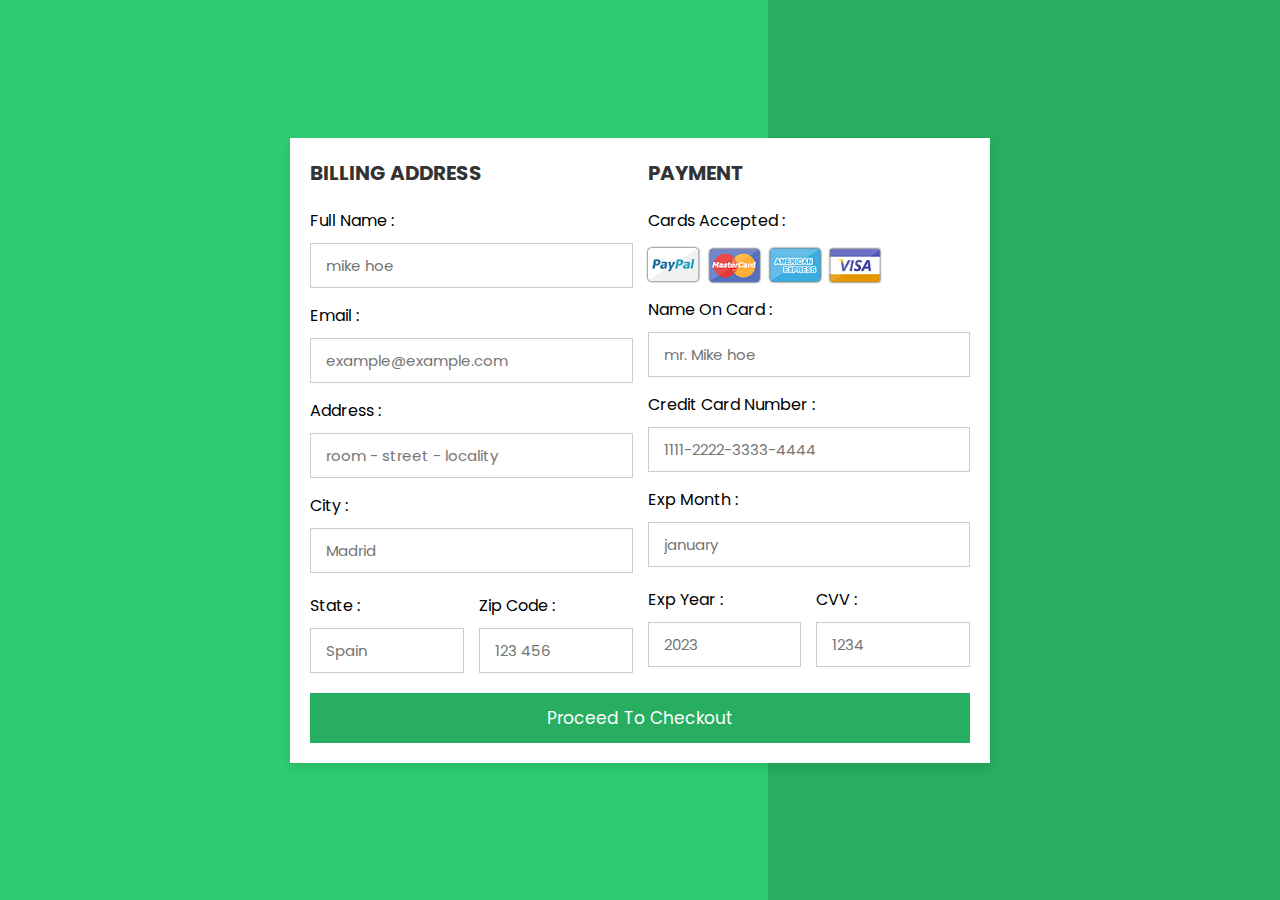
<file: checkout.html>
</head>
<body>
    <link rel="stylesheet" href="checkout.css">

<div class="container">

    <form action="">

        <div class="row">

            <div class="col">

                <h3 class="title">billing address</h3>

                <div class="inputBox">
                    <span>full name :</span>
                    <input type="text" placeholder="mike hoe">
                </div>
                <div class="inputBox">
                    <span>email :</span>
                    <input type="email" placeholder="example@example.com">
                </div>
                <div class="inputBox">
                    <span>address :</span>
                    <input type="text" placeholder="room - street - locality">
                </div>
                <div class="inputBox">
                    <span>city :</span>
                    <input type="text" placeholder="Madrid">
                </div>

                <div class="flex">
                    <div class="inputBox">
                        <span>state :</span>
                        <input type="text" placeholder="Spain">
                    </div>
                    <div class="inputBox">
                        <span>zip code :</span>
                        <input type="text" placeholder="123 456">
                    </div>
                </div>

            </div>

            <div class="col">

                <h3 class="title">payment</h3>

                <div class="inputBox">
                    <span>cards accepted :</span>
                    <img src="images/card_img.png" alt="">
                </div>
                <div class="inputBox">
                    <span>name on card :</span>
                    <input type="text" placeholder="mr. Mike hoe ">
                </div>
                <div class="inputBox">
                    <span>credit card number :</span>
                    <input type="number" placeholder="1111-2222-3333-4444">
                </div>
                <div class="inputBox">
                    <span>exp month :</span>
                    <input type="text" placeholder="january">
                </div>

                <div class="flex">
                    <div class="inputBox">
                        <span>exp year :</span>
                        <input type="number" placeholder="2023">
                    </div>
                    <div class="inputBox">
                        <span>CVV :</span>
                        <input type="text" placeholder="1234">
                    </div>
                </div>

            </div>
    
        </div>

        <input type="submit" value="proceed to checkout" class="submit-btn">

    </form>

</div>    
    
</body>
</html>
</file>
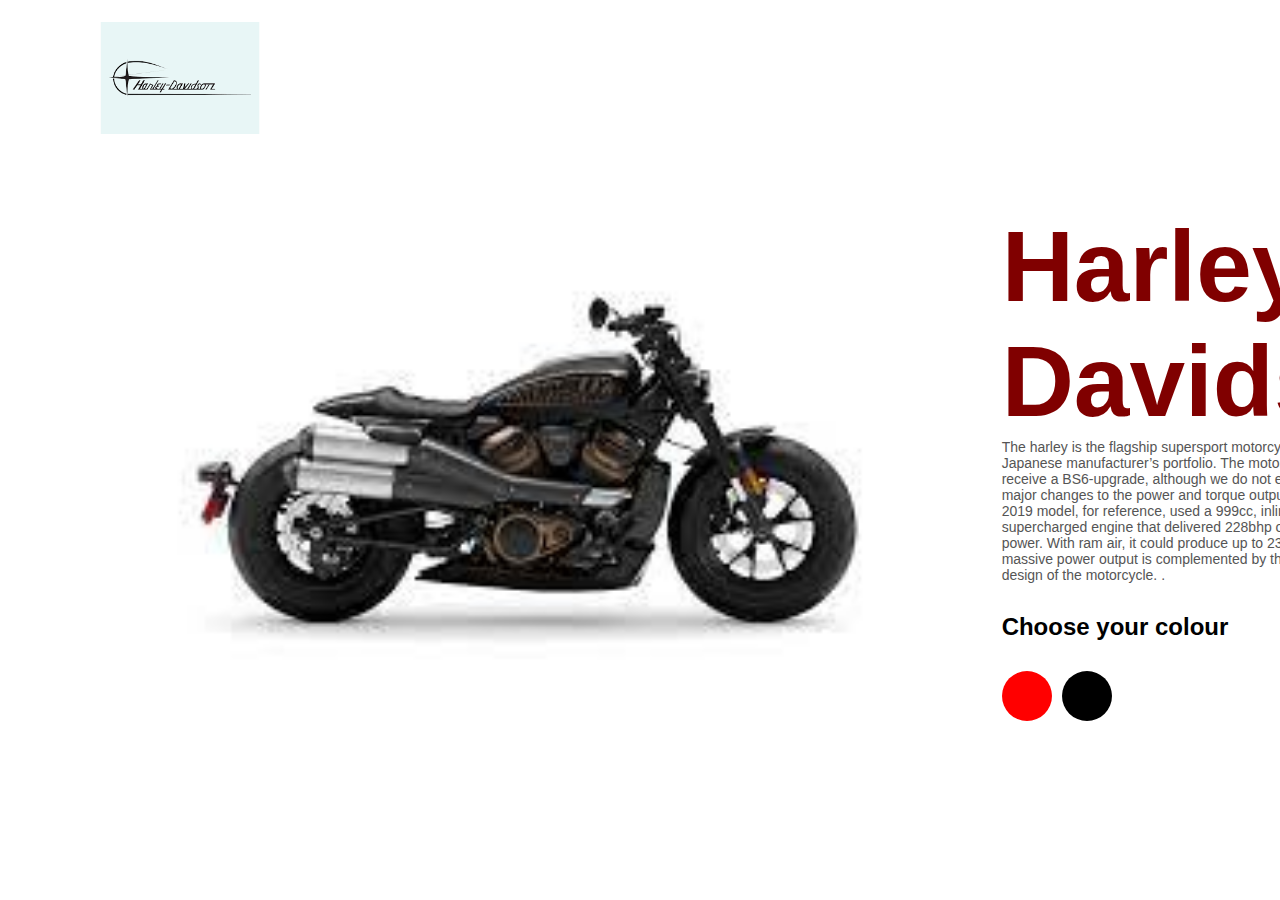
<file: harley/harley.html>
<!DOCTYPE html>
<html lang="en">
<head>
    <meta charset="UTF-8">
    <meta http-equiv="X-UA-Compatible" content="IE=edge">
    <meta name="viewport" content="width=device-width, initial-scale=1.0">
    <link rel="stylesheet" href="harley.css">
    <title>Document</title>
</head>
<body>
    <div class="container" >
        <nav>
            <img src="../images/harleylogo.png" class="logo">
        </nav>
        <div class="harley">
            <img id="image" src="../images/harleyblack.jfif" alt="">
        
        <div class="content">
            
            <h1>Harley Davidson</h1>
            <p>The harley is the flagship supersport motorcycle in the Japanese manufacturer’s portfolio. The motorcycle is yet to receive a BS6-upgrade, although we do not expect to see major changes to the power and torque output numbers. The 2019 model, for reference, used a 999cc, inline four-cylinder, supercharged engine that delivered 228bhp of maximum power. With ram air, it could produce up to 239bhp.

                The massive power output is complemented by the muscular design of the motorcycle. .</p>
            <h3>Choose your colour</h3>
            <div class="select-color">
                <div id="red"></div>
                <div id="black"></div>
            </div>
        </div>
    </div>
</body>
<script src="https://ajax.googleapis.com/ajax/libs/jquery/3.6.1/jquery.min.js"></script>
<script src="harley.js"></script>
</html>
</file>
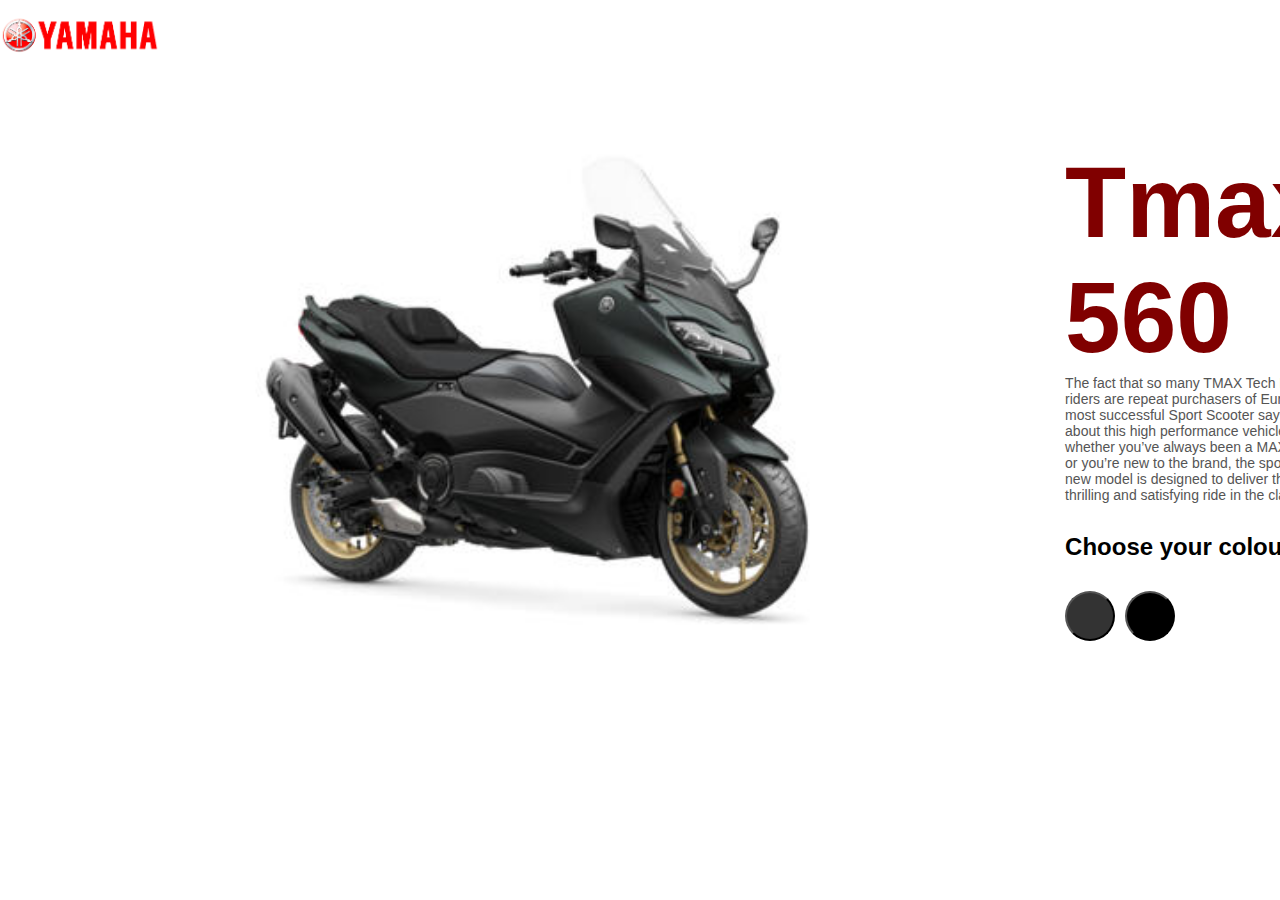
<file: tmax/tmax.html>
<!DOCTYPE html>
<html lang="en">
<head>
    <meta charset="UTF-8">
    <meta http-equiv="X-UA-Compatible" content="IE=edge">
    <meta name="viewport" content="width=device-width, initial-scale=1.0">
    <link rel="stylesheet" href="tmax.css">
   
    <title>Document</title>
</head>
<body>
    <div class="container" >
        <nav>
            <img src="../images/logoyamaha.png" class="logo">
        </nav>
        <div class="tmax">
            <img id="image" src="../images/techmaxx.jpg" alt="" >
        
        <div class="content">
            
            <h1>Tmax 560</h1>
            <p>The fact that so many TMAX Tech MAX riders are repeat purchasers of Europe’s most successful Sport Scooter says a lot about this high performance vehicle. And whether you’ve always been a MAX fan or you’re new to the brand, the sportier new model is designed to deliver the most thrilling and satisfying ride in the class</p>
            <h3>Choose your colour</h3>
            <div class="select-color">
                <button id="dark"></button>
                <button id="black"></button>
            </div>
            
        </div>
    </div>
    
</div>
    
</body>
<script src="https://ajax.googleapis.com/ajax/libs/jquery/3.6.1/jquery.min.js"></script>
<script src="tmax.js"></script>

</html>
</file>
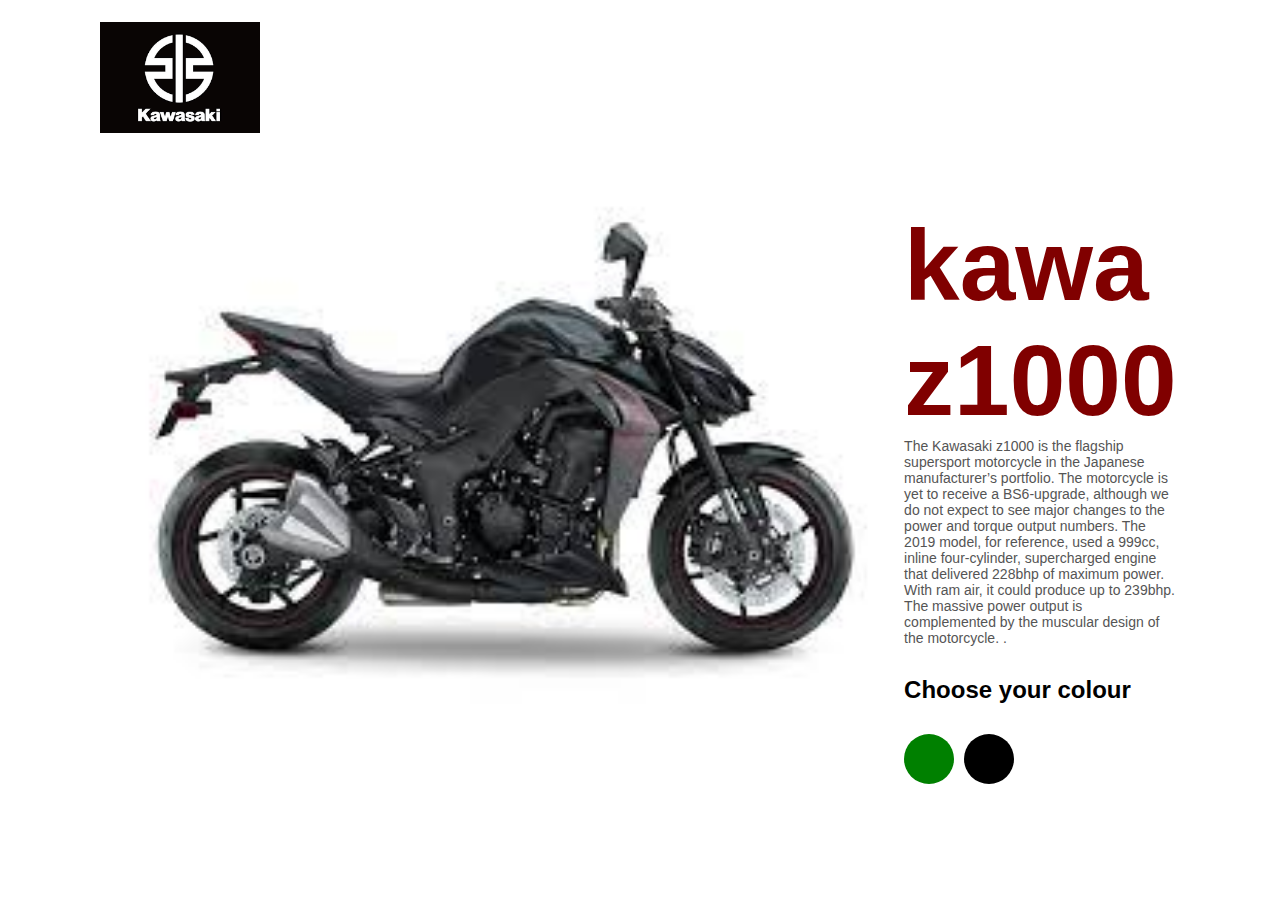
<file: z1000/z1000.html>
<!DOCTYPE html>
<html lang="en">
<head>
    <meta charset="UTF-8">
    <meta http-equiv="X-UA-Compatible" content="IE=edge">
    <meta name="viewport" content="width=device-width, initial-scale=1.0">
    <link rel="stylesheet" href="z1000.css">
    <title>Document</title>
</head>
<body>
    <div class="container" >
        <nav>
            <img src="../images/logokawa.png" class="logo">
        </nav>
        <div class="kawazakiz1000">
            <img id="image" src="../images/z1000black.jfif" alt="">
        
        <div class="content">
            
            <h1>kawa z1000</h1>
            <p>The Kawasaki z1000 is the flagship supersport motorcycle in the Japanese manufacturer’s portfolio. The motorcycle is yet to receive a BS6-upgrade, although we do not expect to see major changes to the power and torque output numbers. The 2019 model, for reference, used a 999cc, inline four-cylinder, supercharged engine that delivered 228bhp of maximum power. With ram air, it could produce up to 239bhp.

                The massive power output is complemented by the muscular design of the motorcycle. .</p>
            <h3>Choose your colour</h3>
            <div class="select-color">
                <div id="green"></div>
                <div id="black"></div>
            </div>
        </div>
    </div>
</body>
<script src="https://ajax.googleapis.com/ajax/libs/jquery/3.6.1/jquery.min.js"></script>
<script src="z1000.js"></script>
</html>
</file>
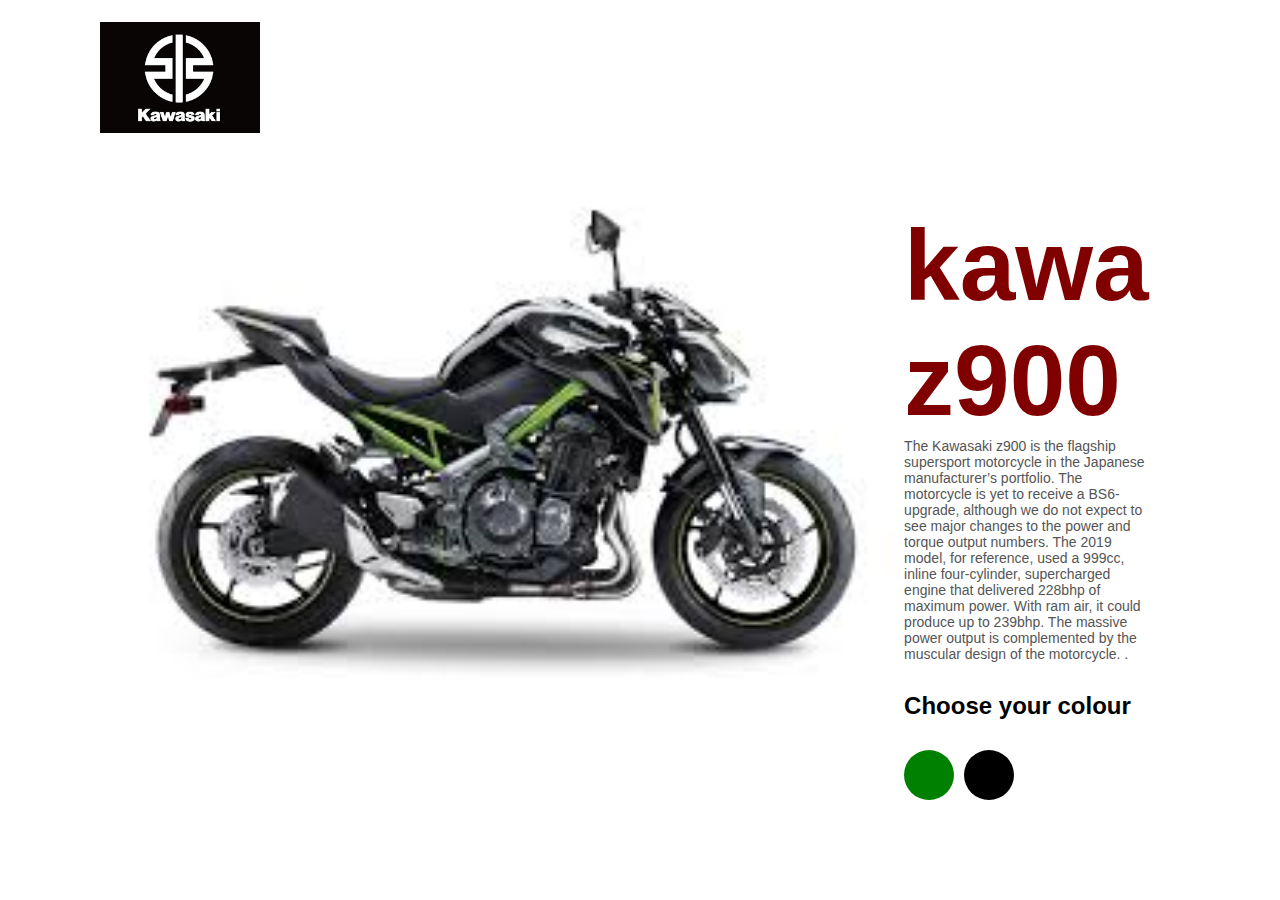
<file: z900/z900.html>
<!DOCTYPE html>
<html lang="en">
<head>
    <meta charset="UTF-8">
    <meta http-equiv="X-UA-Compatible" content="IE=edge">
    <meta name="viewport" content="width=device-width, initial-scale=1.0">
    <link rel="stylesheet" href="z900.css">
    <title>Document</title>
</head>
<body>
    <div class="container" >
        <nav>
            <img src="../images/logokawa.png" class="logo">
        </nav>
        <div class="kawazaki">
            <img id="image" src="../images/kawasakiz9.jfif" alt="">
        
        <div class="content">
            
            <h1>kawa z900</h1>
            <p>The Kawasaki z900 is the flagship supersport motorcycle in the Japanese manufacturer’s portfolio. The motorcycle is yet to receive a BS6-upgrade, although we do not expect to see major changes to the power and torque output numbers. The 2019 model, for reference, used a 999cc, inline four-cylinder, supercharged engine that delivered 228bhp of maximum power. With ram air, it could produce up to 239bhp.

                The massive power output is complemented by the muscular design of the motorcycle. .</p>
            <h3>Choose your colour</h3>
            <div class="select-color">
                <div id="green"></div>
                <div id="black"></div>
            </div>
        </div>
    </div>
</body>
<script src="https://ajax.googleapis.com/ajax/libs/jquery/3.6.1/jquery.min.js"></script>
<script src="z900.js"></script>
</html>
</file>
<file: checkout.css>
@import url('https://fonts.googleapis.com/css2?family=Poppins:wght@100;300;400;500;600&display=swap');

*{
  font-family: 'Poppins', sans-serif;
  margin:0; padding:0;
  box-sizing: border-box;
  outline: none; border:none;
  text-transform: capitalize;
  transition: all .2s linear;
}

.container{
  display: flex;
  justify-content: center;
  align-items: center;
  padding:25px;
  min-height: 100vh;
  background: linear-gradient(90deg, #2ecc71 60%, #27ae60 40.1%);
}

.container form{
  padding:20px;
  width:700px;
  background: #fff;
  box-shadow: 0 5px 10px rgba(0,0,0,.1);
}

.container form .row{
  display: flex;
  flex-wrap: wrap;
  gap:15px;
}

.container form .row .col{
  flex:1 1 250px;
}

.container form .row .col .title{
  font-size: 20px;
  color:#333;
  padding-bottom: 5px;
  text-transform: uppercase;
}

.container form .row .col .inputBox{
  margin:15px 0;
}

.container form .row .col .inputBox span{
  margin-bottom: 10px;
  display: block;
}

.container form .row .col .inputBox input{
  width: 100%;
  border:1px solid #ccc;
  padding:10px 15px;
  font-size: 15px;
  text-transform: none;
}

.container form .row .col .inputBox input:focus{
  border:1px solid #000;
}

.container form .row .col .flex{
  display: flex;
  gap:15px;
}

.container form .row .col .flex .inputBox{
  margin-top: 5px;
}

.container form .row .col .inputBox img{
  height: 34px;
  margin-top: 5px;
  filter: drop-shadow(0 0 1px #000);
}

.container form .submit-btn{
  width: 100%;
  padding:12px;
  font-size: 17px;
  background: #27ae60;
  color:#fff;
  margin-top: 5px;
  cursor: pointer;
}

.container form .submit-btn:hover{
  background: #2ecc71;
}
</file>
<file: harley/harley.css>
*{
    margin: 0;
    padding: 0;
    font-family: "Poppins" , sans-serif;
    box-sizing: border-box;
}
.container{
    width: 80%;
    height: 100vh;
    
    background-size: cover;
    background-position:  left ;
    padding: 22px 10%;
   padding-left:100px;
    
    
}
nav{
    width: 100%;
    display: flex;
    align-items: center;
    justify-content: space-between;
}
nav .logo{
    width: 160px;
    
}
.content{
    margin-top: 10%;
}

.content h1{
    font-size: 100px;
    color: maroon;
    margin-top: -25px;
}
.content p{
    max-width: 380px;
    font-weight: 500;
    font-size: 14px;
    color: #555;
}
.content h3{
    margin-top: 30px;
    font-weight: 600;
    font-size: 24px;
}
.select-color div{
    background: #333;
    width: 50px;
    height: 50px;
    border-radius: 50%;
    margin-right: 10px;
    cursor: pointer;
}
.select-color{
    display: flex;
    margin-top: 30px;
}
.select-color #red{
    background:red;
}
.select-color #black{
    background: black ;
}
.harley{
    display: flex;
    width: 1000px;
    height: 600px; ;
}
</file>
<file: tmax/tmax.css>
*{
    margin: 0;
    padding: 0;
    font-family: "Poppins" , sans-serif;
    box-sizing: border-box;
}

nav{
    width: 100%;
    display: flex;
    align-items: center;
    justify-content: space-between;
}
nav .logo{
    width: 160px;
    
}
.content{
    margin-top: 10%;
}

.content h1{
    font-size: 100px;
    color: maroon;
    margin-top: -25px;
}
.content p{
    max-width: 380px;
    font-weight: 500;
    font-size: 14px;
    color: #555;
}
.content h3{
    margin-top: 30px;
    font-weight: 600;
    font-size: 24px;
}
 #dark , #black{
    background: #333;
    width: 50px;
    height: 50px;
    border-radius: 50%;
    margin-right: 10px;
    cursor: pointer;
}
.select-color{
    display: flex;
    margin-top: 30px;
}
.select-color  #dark{
    background:#333;
}
.select-color    #black{
    background: black ;
}
.tmax{
    display: flex;
    width: 1000px;
    height: 600px; 
    
}
</file>
<file: z1000/z1000.css>
*{
    margin: 0;
    padding: 0;
    font-family: "Poppins" , sans-serif;
    box-sizing: border-box;
}
.container{
    width: 80%;
    height: 100vh;
    
    background-size: cover;
    background-position:  left ;
    padding: 22px 10%;
   padding-left:100px;
    
    
}
nav{
    width: 100%;
    display: flex;
    align-items: center;
    justify-content: space-between;
}
nav .logo{
    width: 160px;
    
}
.content{
    margin-top: 10%;
}

.content h1{
    font-size: 100px;
    color: maroon;
    margin-top: -25px;
}
.content p{
    max-width: 380px;
    font-weight: 500;
    font-size: 14px;
    color: #555;
}
.content h3{
    margin-top: 30px;
    font-weight: 600;
    font-size: 24px;
}
.select-color div{
    background: #333;
    width: 50px;
    height: 50px;
    border-radius: 50%;
    margin-right: 10px;
    cursor: pointer;
}
.select-color{
    display: flex;
    margin-top: 30px;
}
.select-color #green{
    background:green;
}
.select-color #black{
    background: black ;
}
.kawazakiz1000{
    display: flex;
    width: 1000px;
    height: 600px; ;
}
.button {
    background-color: red;
    padding: 15px;
   border-radius: 5px;
   color: white;
  }
</file>
<file: z900/z900.css>
*{
    margin: 0;
    padding: 0;
    font-family: "Poppins" , sans-serif;
    box-sizing: border-box;
}
.container{
    width: 80%;
    height: 100vh;
    
    background-size: cover;
    background-position:  left ;
    padding: 22px 10%;
   padding-left:100px;
    
    
}
nav{
    width: 100%;
    display: flex;
    align-items: center;
    justify-content: space-between;
}
nav .logo{
    width: 160px;
    
}
.content{
    margin-top: 10%;
}

.content h1{
    font-size: 100px;
    color: maroon;
    margin-top: -25px;
}
.content p{
    max-width: 380px;
    font-weight: 500;
    font-size: 14px;
    color: #555;
}
.content h3{
    margin-top: 30px;
    font-weight: 600;
    font-size: 24px;
}
.select-color div{
    background: #333;
    width: 50px;
    height: 50px;
    border-radius: 50%;
    margin-right: 10px;
    cursor: pointer;
}
.select-color{
    display: flex;
    margin-top: 30px;
}
.select-color #green{
    background:green;
}
.select-color #black{
    background: black ;
}
.kawazaki{
    display: flex;
    width: 1000px;
    height: 600px; ;
}
.button {
    background-color: red;
    padding: 15px;
   border-radius: 5px;
   color: white;
  }
</file>
